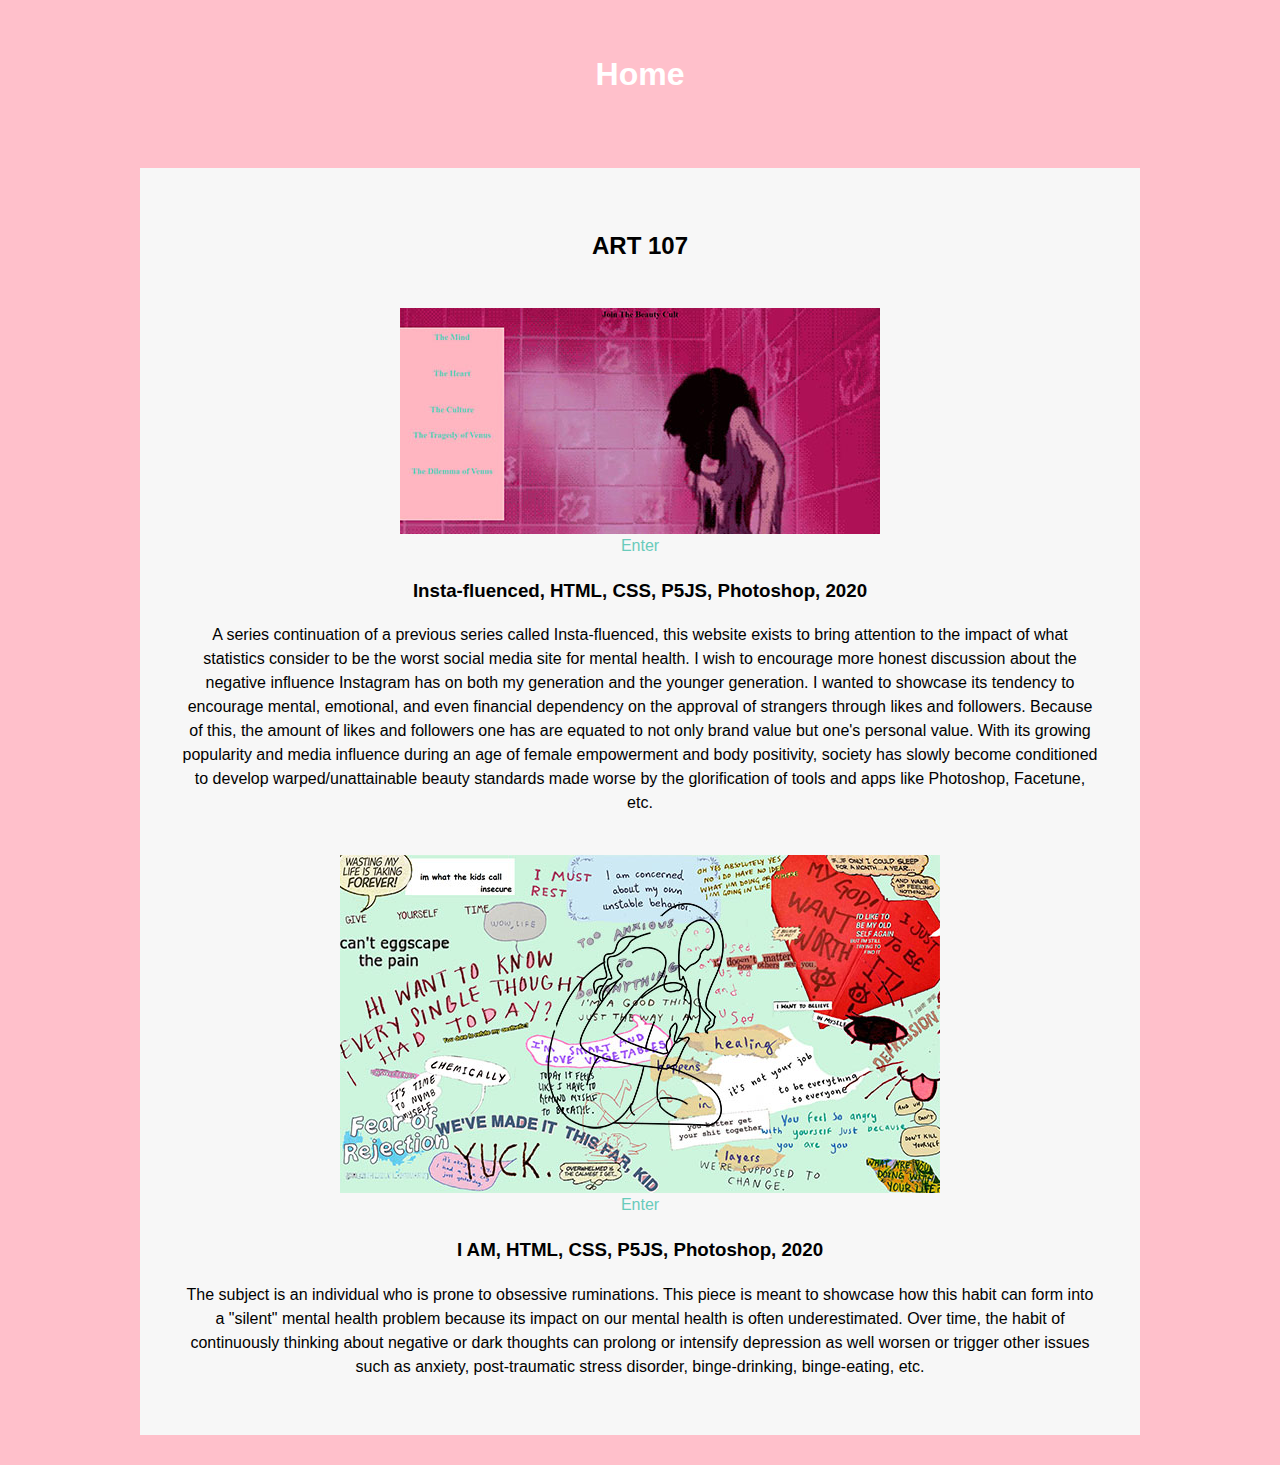
<file: portfolio.html>
<!DOCTYPE html>
<html lang="en" dir="ltr">
  <head>
    <meta charset="utf-8">
    <link rel="stylesheet" type="text/css" href="css/mainstyle.css">
    <title></title>
  </head>
  <body>
    <a href="index.html"><h1>Home</h1></a>
    
  </div>
  
   <div class="portfolio-item">
      <h2>ART 107</h2>
    <br>
    <img src="images/resized images/Beauty Cult600.jpg">
        <a href="https://kruiiz.github.io/We-Are-The-Insta-fluenced/">Enter</a>
     <h3>Insta-fluenced, HTML, CSS, P5JS, Photoshop, 2020</h3>
        <p>A series continuation of a previous series called Insta-fluenced, this website exists to bring attention to the impact of what statistics consider to be the worst social media site for mental health. I wish to encourage more honest discussion about the negative influence
          Instagram has on both my generation and the younger generation. I wanted to showcase its tendency to encourage mental, emotional, and even financial dependency on the approval of strangers through likes and followers. Because of this, the amount
          of likes and followers one has are equated to not only brand value but one's personal value. With its growing popularity and media influence during an age of female empowerment and body positivity, society has slowly become conditioned to develop
          warped/unattainable beauty standards made worse by the glorification of tools and apps like Photoshop, Facetune, etc.</p>
<br>

     <img src="images/resized images/who.jpg">
          <a href="https://editor.p5js.org/krystal.ruiz@sjsu.edu/present/Uj9CtC4Yp">Enter</a>
          <h3> I AM, HTML, CSS, P5JS, Photoshop, 2020</h3>
          <p>The subject is an individual who is prone to obsessive ruminations. This piece is meant to showcase how this habit can form into a "silent" mental health problem because its impact on our mental health is often underestimated. Over time, the habit of continuously thinking about 
            negative or dark thoughts can prolong or intensify depression as well worsen or trigger other issues such as anxiety, post-traumatic stress disorder, binge-drinking, binge-eating, etc.
     </p>
     
        </div>



 
  </body>
</html>
</file>
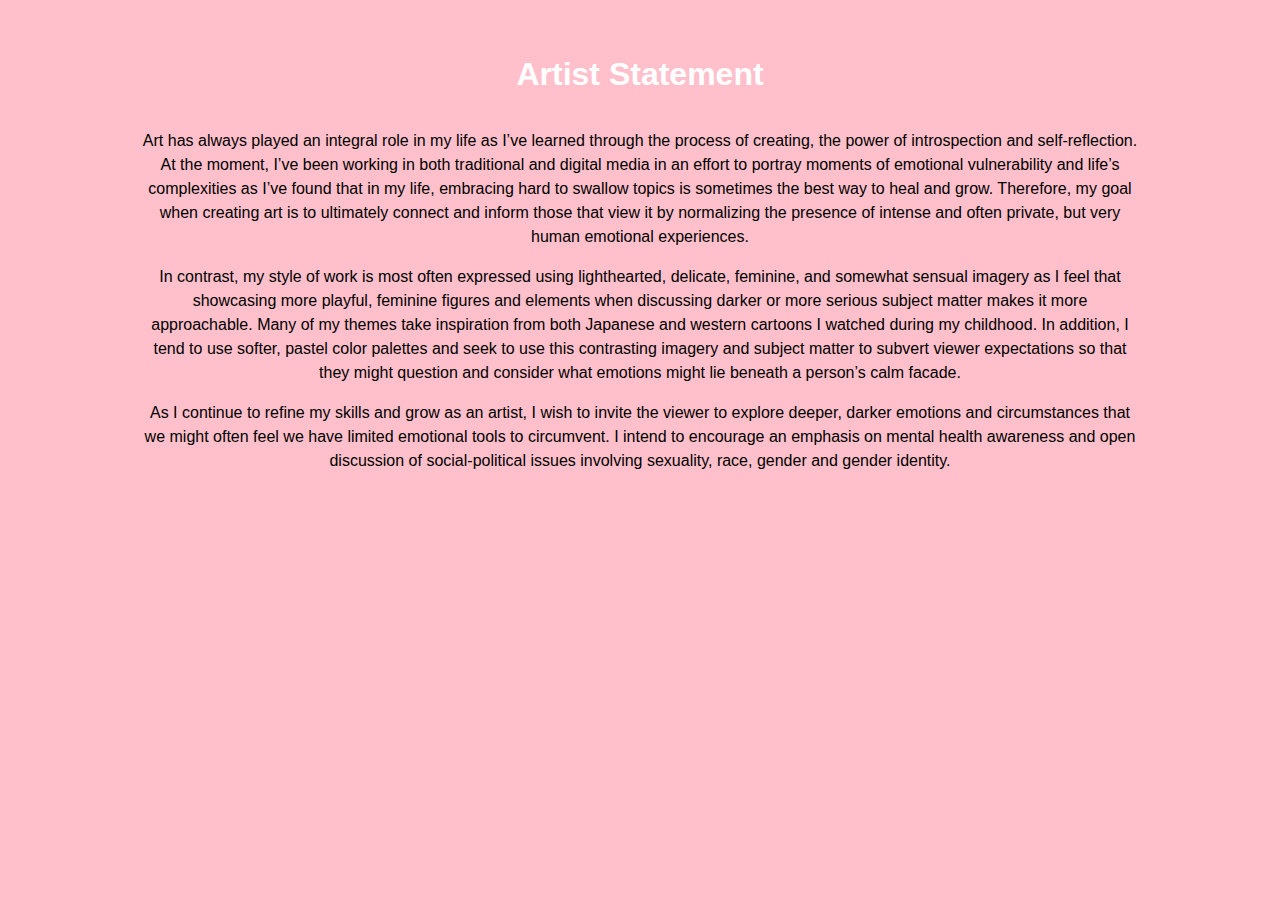
<file: statement.html>
<!DOCTYPE html>
<html lang="en" dir="ltr">
  <head>
    <meta charset="utf-8">
    <link rel="stylesheet" type="text/css" href="css/mainstyle.css">
    <title>Krystal Ruiz Artist Statement</title>
  </head>
  <body>

    <a href="index.html"><h1>Artist Statement</h1></a>
    <p>Art has always played an integral role in my life as I’ve learned through the process of creating, the power of introspection and 
      self-reflection. At the moment, I’ve been working in both traditional and digital media in an effort to portray moments of emotional
      vulnerability and life’s complexities as I’ve found that in my life, embracing hard to swallow topics is sometimes the best way to 
      heal and grow. Therefore, my goal when creating art is to ultimately connect and inform those that view it by normalizing the presence 
      of intense and often private, but very human emotional experiences. </p>
<p>In contrast, my style of work is most often expressed using lighthearted, delicate, feminine, and somewhat sensual imagery as I feel
  that showcasing more playful, feminine figures and elements when discussing darker or more serious subject matter makes it more 
  approachable. Many of my themes take inspiration from both Japanese and western cartoons I watched during my childhood. In addition, I
  tend to use softer, pastel color palettes and seek to use this contrasting imagery and subject matter to subvert
  viewer expectations so that they might question and consider what emotions might lie beneath a person’s calm facade. </p>
<p>As I continue to refine my skills and grow as an artist, I wish to invite the viewer to explore deeper, darker emotions and 
  circumstances that we might often feel we have limited emotional tools to circumvent. I intend to encourage an emphasis on mental
  health awareness and open discussion of social-political issues involving sexuality, race, gender and gender identity. 


  </p>
  

  </body>
</html>
</file>
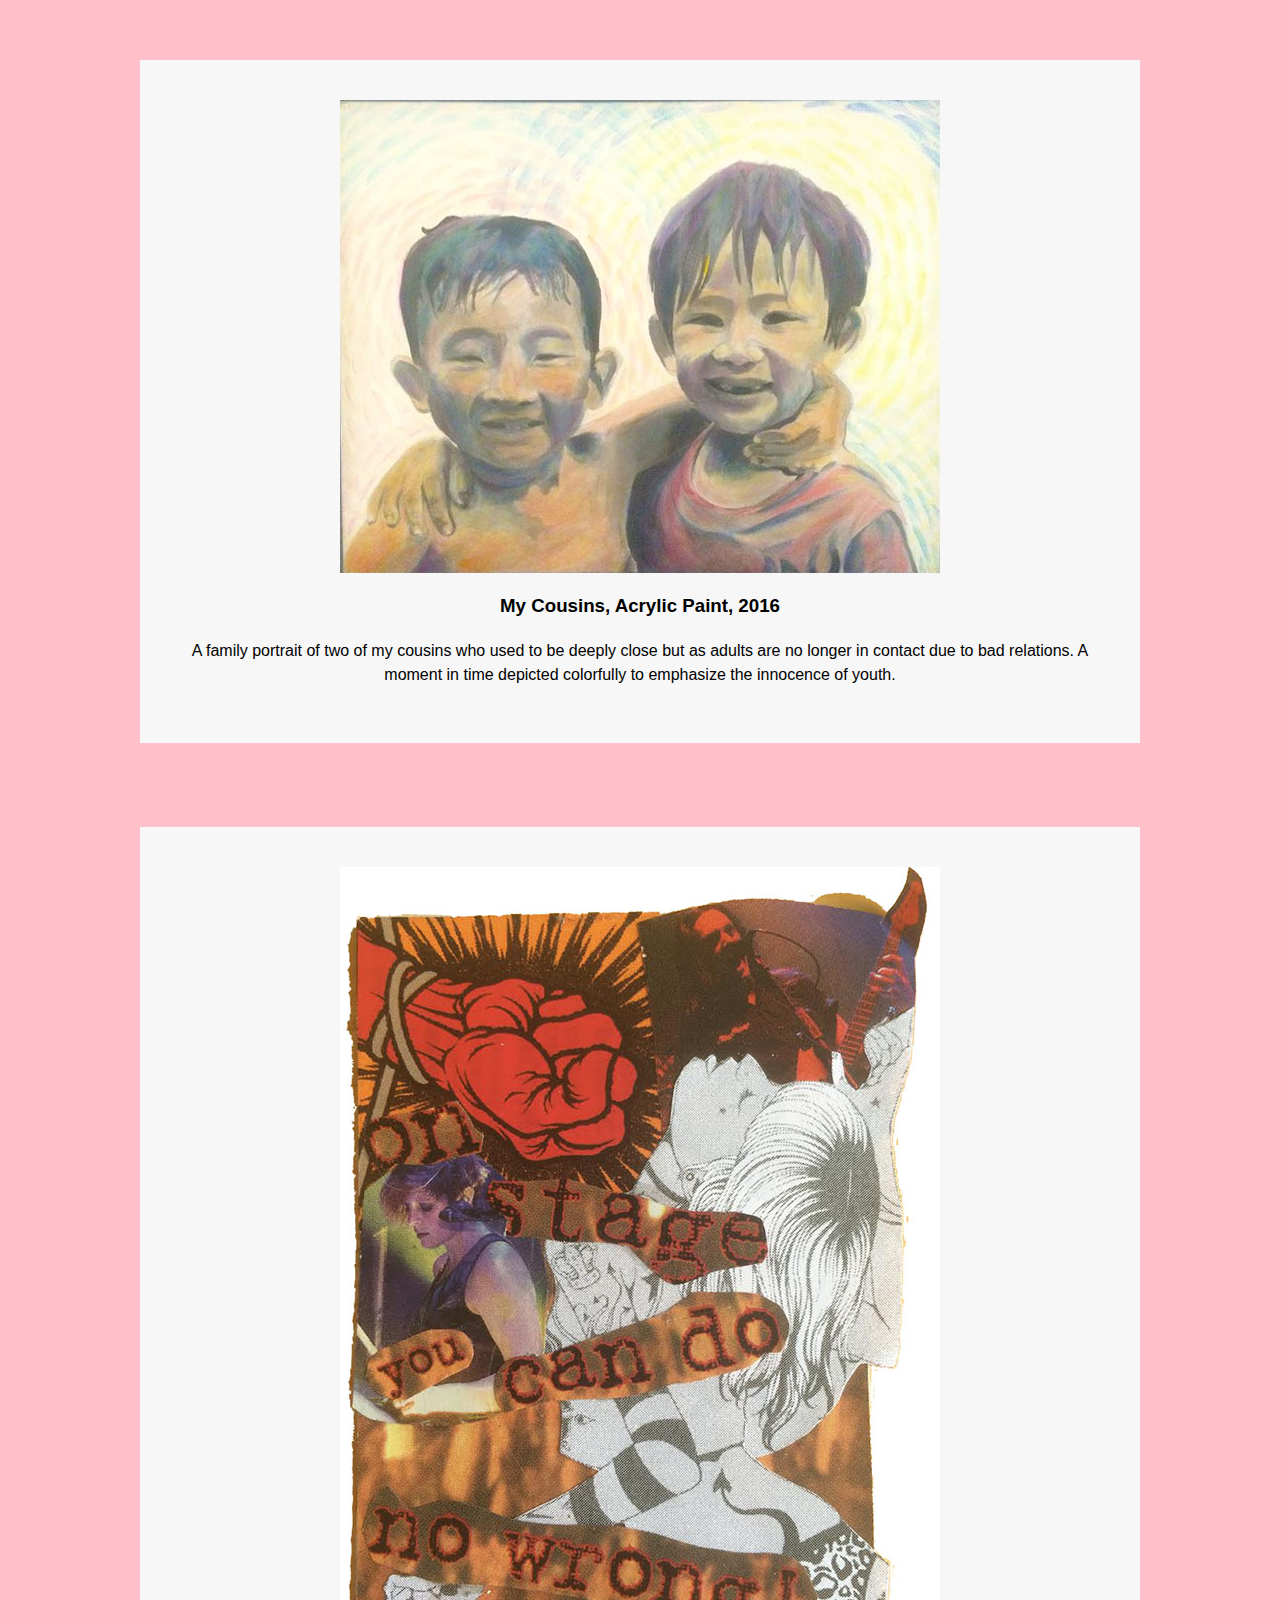
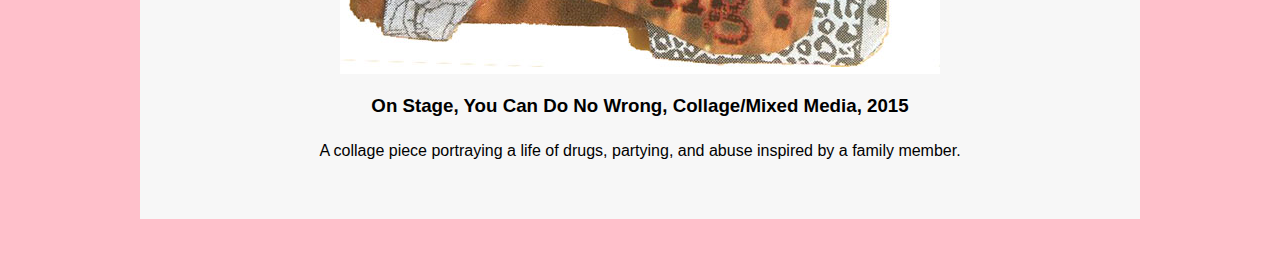
<file: tradional.html>
<!DOCTYPE html>
<html lang="en" dir="ltr">
  <head>
    <meta charset="utf-8">
    <link rel="stylesheet" type="text/css" href="css/mainstyle.css">
    <title></title>
  </head>
  <body>
  </div>
  
    <div class="portfolio-item">
        <img src="images/resized images/mycousins.jpg">
        <h3> My Cousins, Acrylic Paint, 2016</h3>
        <p>A family portrait of two of my cousins who used to be deeply close but as adults are no longer in contact due to bad relations. A moment in time depicted colorfully
        to emphasize the innocence of youth. </p>

        </div>
  <br>
    
   <div class="portfolio-item">
          <img src="images/resized images/onstage.jpg">

          <h3> On Stage, You Can Do No Wrong, Collage/Mixed Media, 2015</h3>
          <p>A collage piece portraying a life of drugs, partying, and abuse inspired by a family member.</p>

    </div>
 
<br>
   
  </body>
</html>
</file>
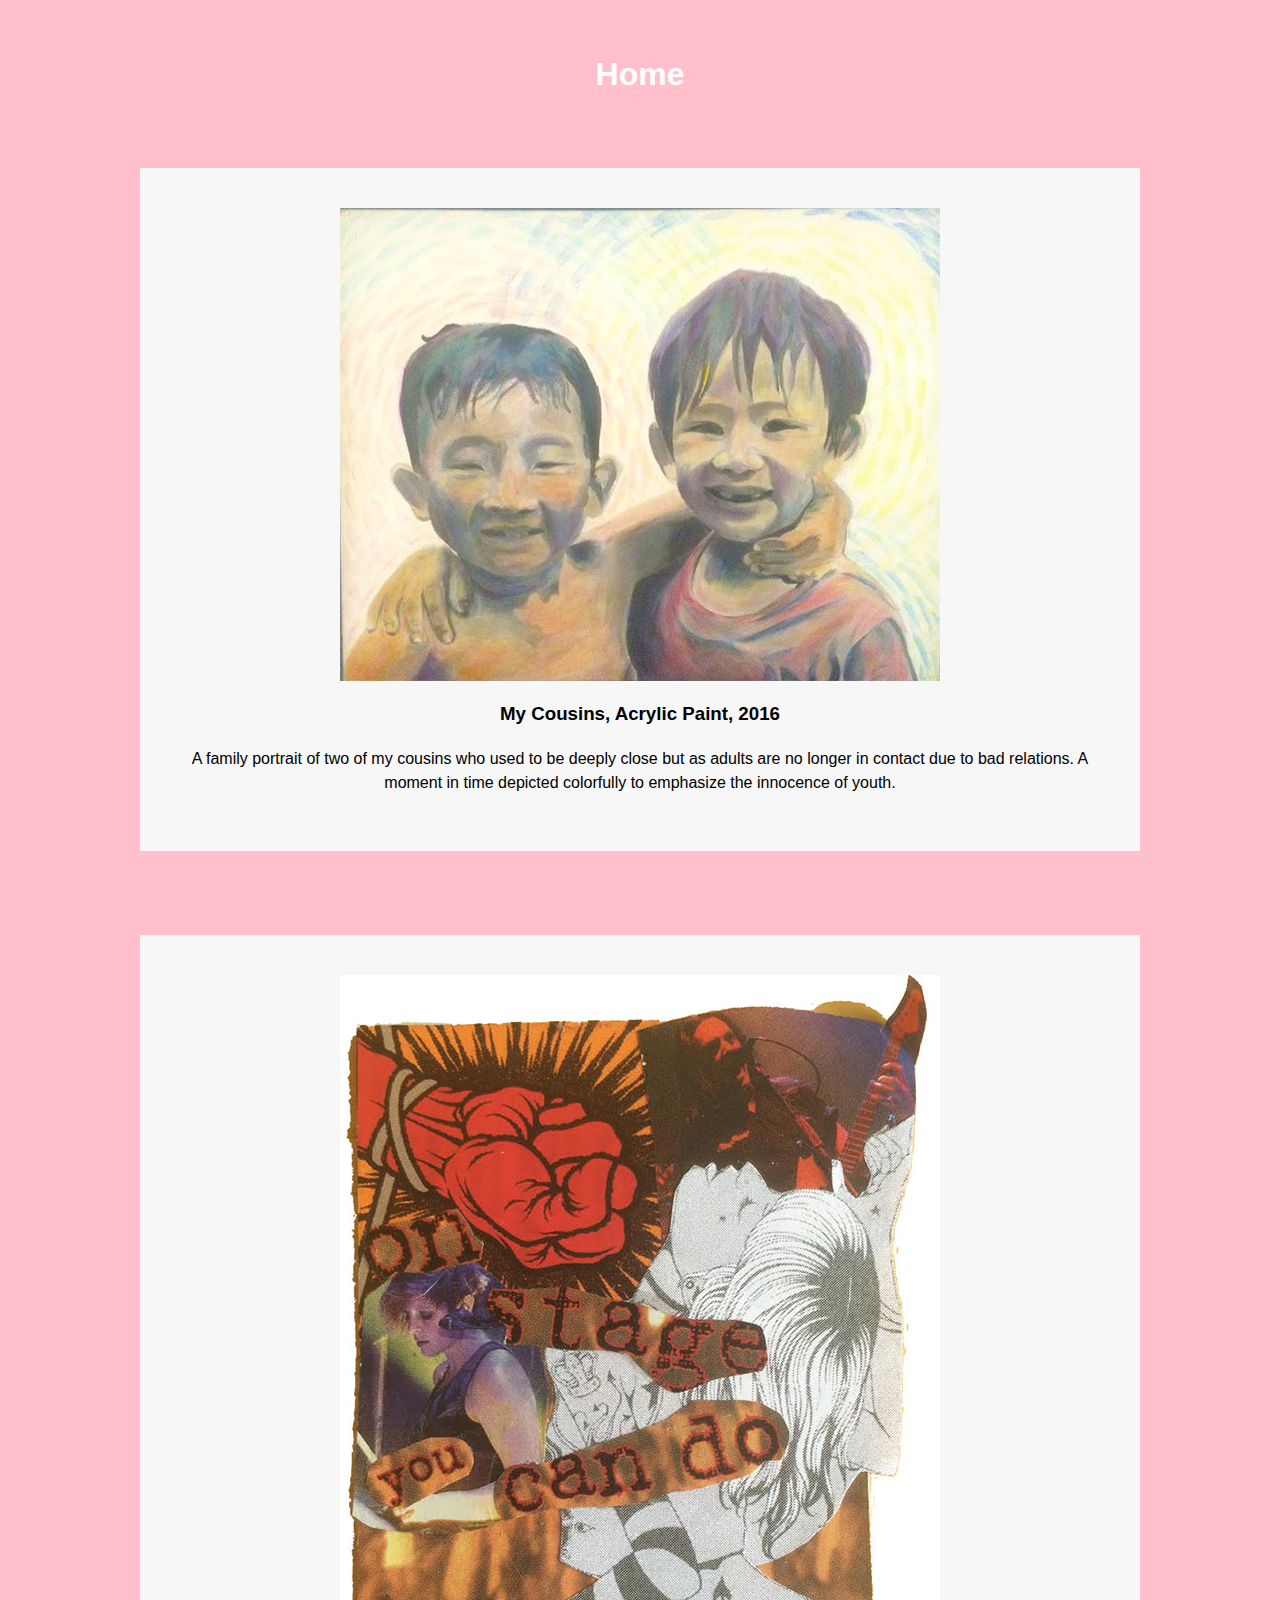
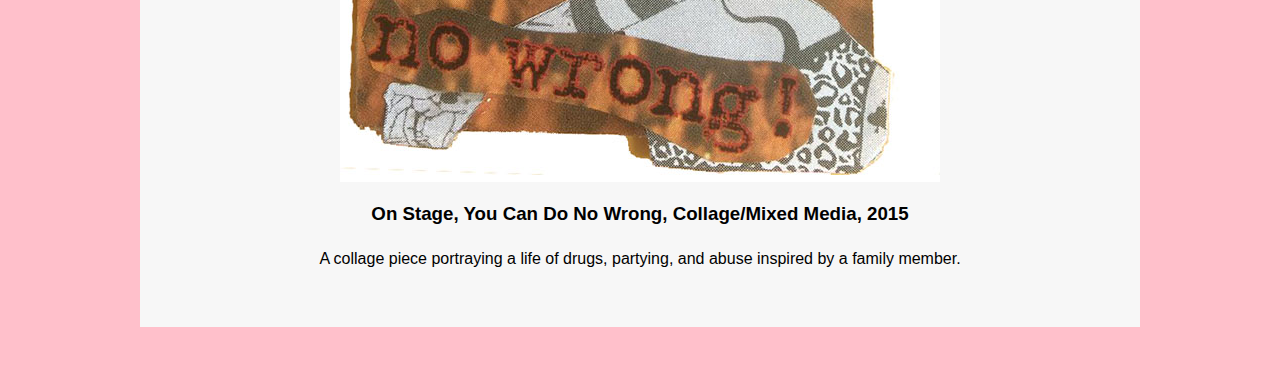
<file: traditional.html>
<!DOCTYPE html>
<html lang="en" dir="ltr">
  <head>
    <meta charset="utf-8">
    <link rel="stylesheet" type="text/css" href="css/mainstyle.css">
    <title></title>
  </head>
  <body>
    <a href="index.html"><h1>Home</h1></a>
  </div>
  
    <div class="portfolio-item">
        <img src="images/resized images/mycousins.jpg">
        <h3> My Cousins, Acrylic Paint, 2016</h3>
        <p>A family portrait of two of my cousins who used to be deeply close but as adults are no longer in contact due to bad relations. A moment in time depicted colorfully
        to emphasize the innocence of youth. </p>

        </div>
  <br>
    
   <div class="portfolio-item">
          <img src="images/resized images/onstage.jpg">

          <h3> On Stage, You Can Do No Wrong, Collage/Mixed Media, 2015</h3>
          <p>A collage piece portraying a life of drugs, partying, and abuse inspired by a family member.</p>

    </div>
 
<br>
   
  </body>
</html>
</file>
<file: css/mainstyle.css>
body {
  margin: 30px auto;
  max-width: 1000px;
  font-family: "Helvetica", "Arial", sans-serif;
  line-height: 1.5;
  /* padding: 30px 20px; */
  text-align: center;
  background-color: Pink;

}

.BGvideo {
position: fixed;
top:0;
right:0;
z-index:-10;
width:100%;
height:100%;
}

h1 {
  padding: 20px 0px 10px 0px;
  color: white;
}

/* mouse over link */
  h1:hover {
      color: hotpink;
    }

a {
color: #69CBBB;
text-decoration: none;
}

/* mouse over link */
  a:hover {
      color: hotpink;
    }

header img {
  height: 80px;
}

header {
  background: white;
}

img {
  display: block;
  margin: 0px auto;
  text-align: center;
}

/* When you put a period in front of a CSS declaration, it indicates you are
creating a new class. We can apply this to div elements to create different
portfolio entries */

.portfolio-item {
margin-top: 60px;
padding: 40px;
background-color: #f7f7f7;
}

.container {
  width: 80%;
  margin: 0 auto;
}
</file>
